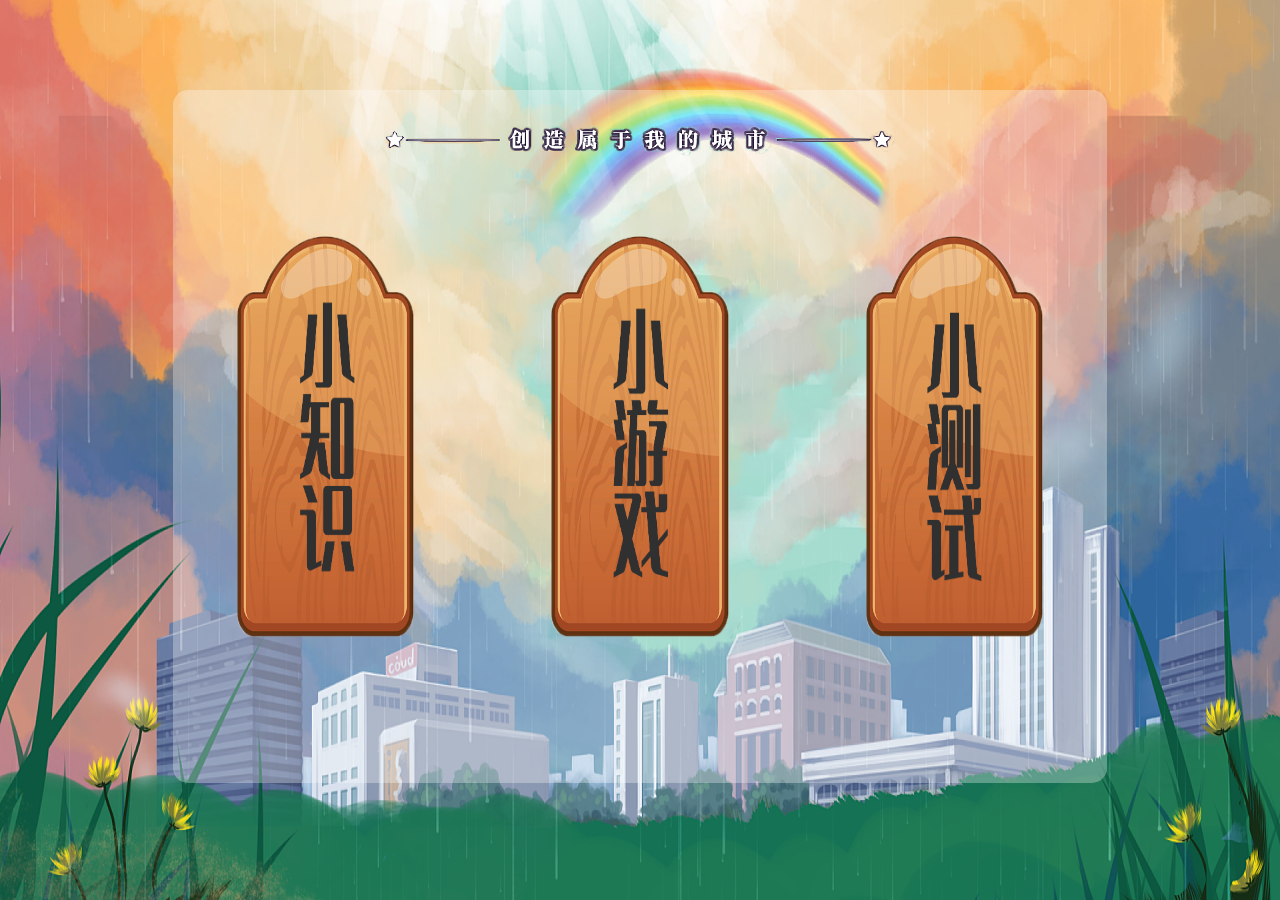
<file: test3/home.html>
<!DOCTYPE html>
<html lang="en">
<head>
    <meta charset="UTF-8">
    <title>我是市长</title>
  
    <meta http-equiv="X-UA-Compatible" content="IE=edge">
    <meta name="viewport" content="width=device-width, initial-scale=1.0">
    <style>
          html,body{
                height:100%;
                width: 100%;
                margin: 0;
                padding: 0;
            }
        /* *{
            margin: 0;
            padding: 0;
        } */
        .container{
            position: relative;
            width: 100%;
            height: 100%;
            background: #1e7755;
            overflow: hidden;
        }
        .bg{
           
            height: 100%; 
            width: 100%;
            /* overflow: hidden; */
            
        }
        .btn{
            position: absolute;
            margin: 0 auto;
            top: 66%;
            left: 0;
            right: 0;
            /* left: 10%; */
        }
      
        .box{
            position: absolute;
            margin: 0 auto;
            width: 63%;
            height: 77%;
            top: 10%;
            left: 0;
            right: 0;
            border-radius: 15px;
            background-color: rgba(255, 255, 255, 0.308);
            display: flex;
            justify-content:space-between;
            /* flex-grow:1; */
            padding-left: 5%;
            padding-right: 5%;
           
           

        }
        .chapter{
            /* position: absolute; */
            /* margin: 0 auto; */
            width: 22%;
            height: 58%;
            align-self: center;
            cursor: pointer;
           
        }
        .text1{
            position: absolute;
            /* width: 72%; */
            top: 14%;
            left: 0;
            right: 0;
            margin: 0 auto;
            z-index: 10;
            /* background-color: #fff; */
        }
        .c1:hover{
            transform: scale(1.2);
            transition-duration: 0.5s;
            z-index: 10;
        }
        .c2:hover{
            transform: scale(1.2);
            transition-duration: 0.5s;
            z-index: 10;
        }
        .c3:hover{
            transform: scale(1.2);
            transition-duration: 0.5s;
            z-index: 10;
        }

    </style>
</head>
<body>
   <div class="container">
    <img class="bg" src="img/背景ui.png" alt="">
    <img class="text1" src="img/文字2.png" alt="">
    <div class="box">
        
        <img class="chapter c1" id="c1" src="img/knowledge.png" alt="">
        <img class="chapter c2" src="img/game.png" alt="">
        <img class="chapter c3" src="img/test.png" alt="">

    </div>
    
   </div>
   <script>


    var c1 = document.getElementById("c1");
    c1.onclick = function () {
        // alert("00");
        window.location.href="knowledge.html";
    }
    



    </script>
</body>
</html>
</file>
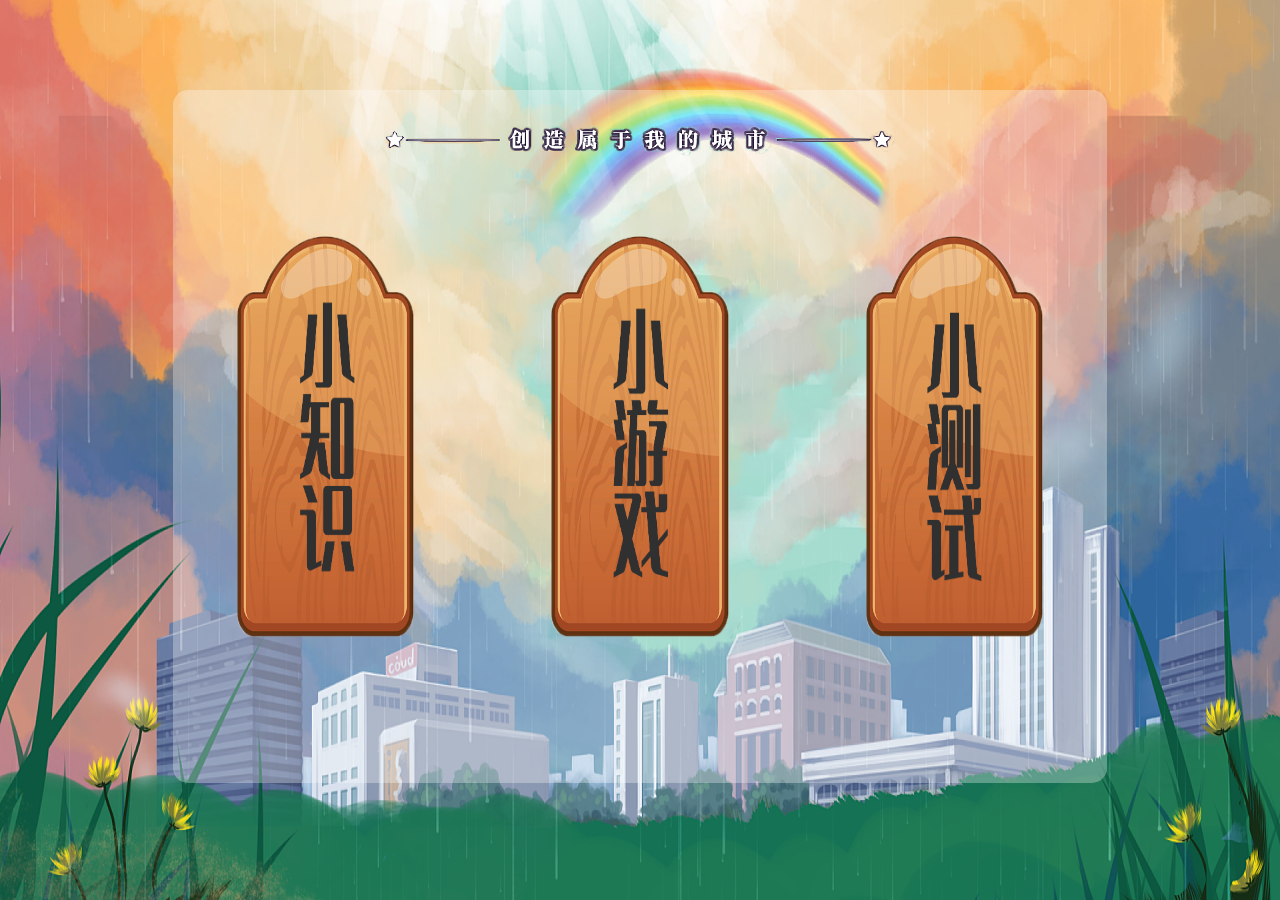
<file: test3/test.html>
<!DOCTYPE html>
<html lang="en">
<head>
    <meta charset="UTF-8">
    <meta http-equiv="X-UA-Compatible" content="IE=edge">
    <meta name="viewport" content="width=device-width, initial-scale=1.0">
    <title>Document</title>
    <style>
          html,body{
                height:100%;
                width: 100%;
                margin: 0;
                padding: 0;
            }
        /* *{
            margin: 0;
            padding: 0;
        } */
        .container{
            position: relative;
            width: 100%;
            height: 100%;
            background: #1e7755;
            overflow: hidden;
        }
        .bg{
           
            height: 100%; 
            width: 100%;
            /* overflow: hidden; */
            
        }
        .btn{
            position: absolute;
            margin: 0 auto;
            top: 66%;
            left: 0;
            right: 0;
            /* left: 10%; */
        }
      
        .box{
            position: absolute;
            margin: 0 auto;
            width: 63%;
            height: 77%;
            top: 10%;
            left: 0;
            right: 0;
            border-radius: 15px;
            background-color: rgba(255, 255, 255, 0.308);
            display: flex;
            justify-content:space-between;
            /* flex-grow:1; */
            padding-left: 5%;
            padding-right: 5%;
           
           

        }
        .chapter{
            /* position: absolute; */
            /* margin: 0 auto; */
            width: 22%;
            height: 58%;
            align-self: center;
            cursor: pointer;
           
        }
        .text1{
            position: absolute;
            /* width: 72%; */
            top: 14%;
            left: 0;
            right: 0;
            margin: 0 auto;
            z-index: 10;
            /* background-color: #fff; */
        }
        .c1:hover{
            transform: scale(1.2);
            transition-duration: 0.5s;
            z-index: 10;
        }
        .c2:hover{
            transform: scale(1.2);
            transition-duration: 0.5s;
            z-index: 10;
        }
        .c3:hover{
            transform: scale(1.2);
            transition-duration: 0.5s;
            z-index: 10;
        }

    </style>
</head>
<body>
   <div class="container">
    <img class="bg" src="img/背景ui.png" alt="">
    <img class="text1" src="img/文字2.png" alt="">
    <div class="box">
        
        <img class="chapter c1" src="img/knowledge.png" alt="">
        <img class="chapter c2" src="img/game.png" alt="">
        <img class="chapter c3" src="img/test.png" alt="">

    </div>
    
   </div>
   <script>
        //  //通过id获取图片元素,注册点击事件,添加事件处理函数
        // var arr = [];
        //  var p1 = document.querySelector(".c1");
        //  var p2 = document.querySelector(".c2");
        //  var p3 = document.querySelector(".c3");
        //  arr = [p1,p2,p3];
        //  console.log(arr);
        //  for(var i = 0; i < 3; i++){
        //     arr[i].onclick = function () {
       
        //    if(this.style.width == "26%"){
        //        for(var m = 0; m < 3; m++){
        //         this.style.width = "22%";
        //        }
            
        //    }else{
        //     this.style.width = "26%";
        //    }

         
        // };

        //  }
      
    </script>
</body>
</html>
</file>
